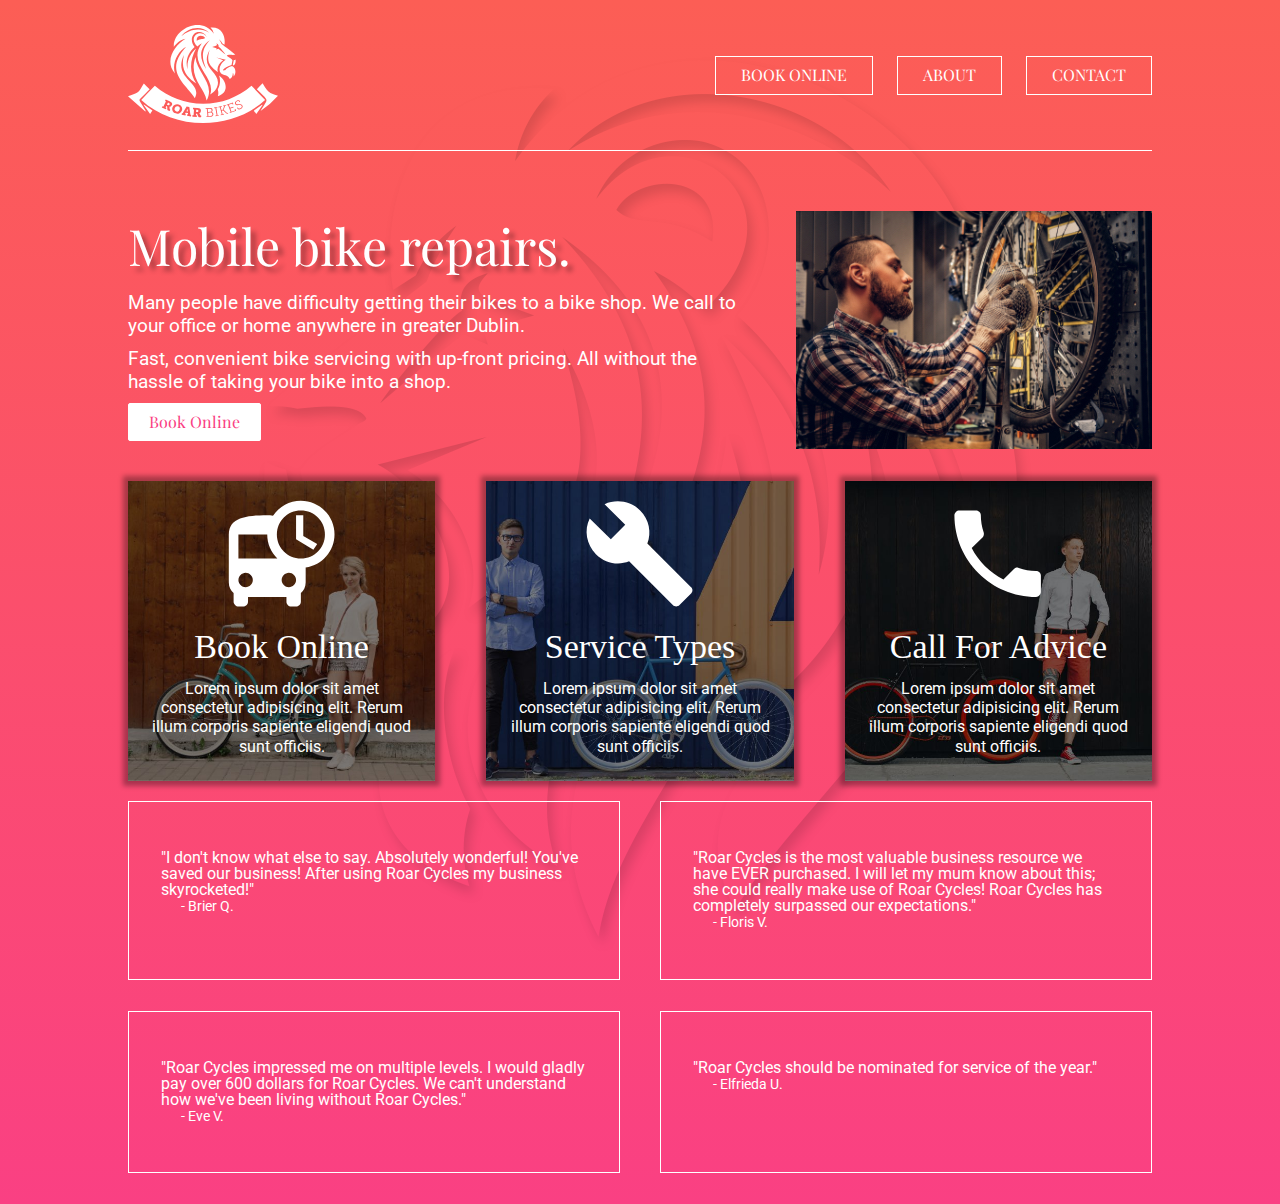
<file: index.html>
<!DOCTYPE html>
<html lang="en">
<head>
    <meta charset="UTF-8">
    <meta http-equiv="X-UA-Compatible" content="IE=edge">
    <meta name="viewport" content="width=device-width, initial-scale=1.0">
    <title>Roar Bikes</title>
    <link rel="stylesheet" href="./css-reset.css">
    <link rel="stylesheet" href="./style.css">
<!-- 
    <link rel="preconnect" href="https://fonts.googleapis.com">
    <link rel="preconnect" href="https://fonts.gstatic.com" crossorigin>
    <link href="https://fonts.googleapis.com/css2?family=Playfair+Display&family=Roboto:wght@300&display=swap" rel="stylesheet"> 
-->

</head>
<body>
    <div class="container">
        <header>

            <a href="#" class="logo">
                <img src="./icons/logo-roar-bikes.svg" alt="logo-roar-bikes">
            </a>

            <nav>
                <div class="navbutton">
                    <a href="#"> Book Online </a>

                    <div class="dropdown">
                        <div class="navbutton">
                            <a href="#"> Onsite Service </a>
                        </div>

                        <div class="navbutton">
                            <a href="#"> Parts Delivery </a>
                        </div>

                        <div class="navbutton">
                            <a href="#"> Request Callback </a>
                        </div>

                    </div>
                </div>

                <div class="navbutton">
                    <a href="#"> About </a>
                </div>

                <div class="navbutton">
                    <a href="./contact.html"> Contact </a>
                </div>
            </nav>
        </header>

        <main>
            <div class="mainbox1">
                <h1>Mobile bike repairs.</h1>
                <p>
                    Many people have difficulty getting their bikes to a bike shop. We call to your office or home anywhere in greater Dublin.
                </p>
                <p>
                    Fast, convenient bike servicing with up-front pricing. All without the hassle of taking your bike into a shop.
                </p>
                <a href="#" class="mybutton">Book Online</a>
            </div>

            <div class="mainbox2">
                <img src="./images/image-bike-repair-service-a.jpg" alt="image-bike-repair-service">
            </div>
        </main>

        <div class="cards">

            <div class="card1">
                <img src="./icons/icon1-delivery.png" alt="">
                <h2>Book Online</h2>
                <p>
                    Lorem ipsum dolor sit amet consectetur adipisicing elit. Rerum illum corporis sapiente eligendi quod sunt officiis.
                </p>
            </div>

            <div class="card2">
                <img src="./icons/icon2-wrench.png" alt="">
                <h2>Service Types</h2>
                <p>
                    Lorem ipsum dolor sit amet consectetur adipisicing elit. Rerum illum corporis sapiente eligendi quod sunt officiis.
                </p>
            </div>

            <div class="card3">
                <img src="./icons/icon3-phone.png" alt="">
                <h2>Call For Advice</h2>
                <p>
                    Lorem ipsum dolor sit amet consectetur adipisicing elit. Rerum illum corporis sapiente eligendi quod sunt officiis.
                </p>
            </div>
        </div>

        <div class="testimonials">

            <p class="tbox">
                "I don't know what else to say. 
                Absolutely wonderful! You've saved our business! 
                After using Roar Cycles my business skyrocketed!"
                <br><em>- Brier Q.</em>
            </p>
            <p class="tbox">
                "Roar Cycles is the most valuable business resource we have EVER purchased. 
                I will let my mum know about this; she could really make use of Roar Cycles! 
                Roar Cycles has completely surpassed our expectations."
                <br><em>- Floris V.</em>
            </p>
            <p class="tbox">
                "Roar Cycles impressed me on multiple levels. 
                I would gladly pay over 600 dollars for Roar Cycles. 
                We can't understand how we've been living without Roar Cycles."
                <br><em>- Eve V.</em>
            </p>
            <p class="tbox">
                "Roar Cycles should be nominated for service of the year."
                <br><em>- Elfrieda U.</em>
            </p>

        </div>
    </div>
</body>
</html>
</file>
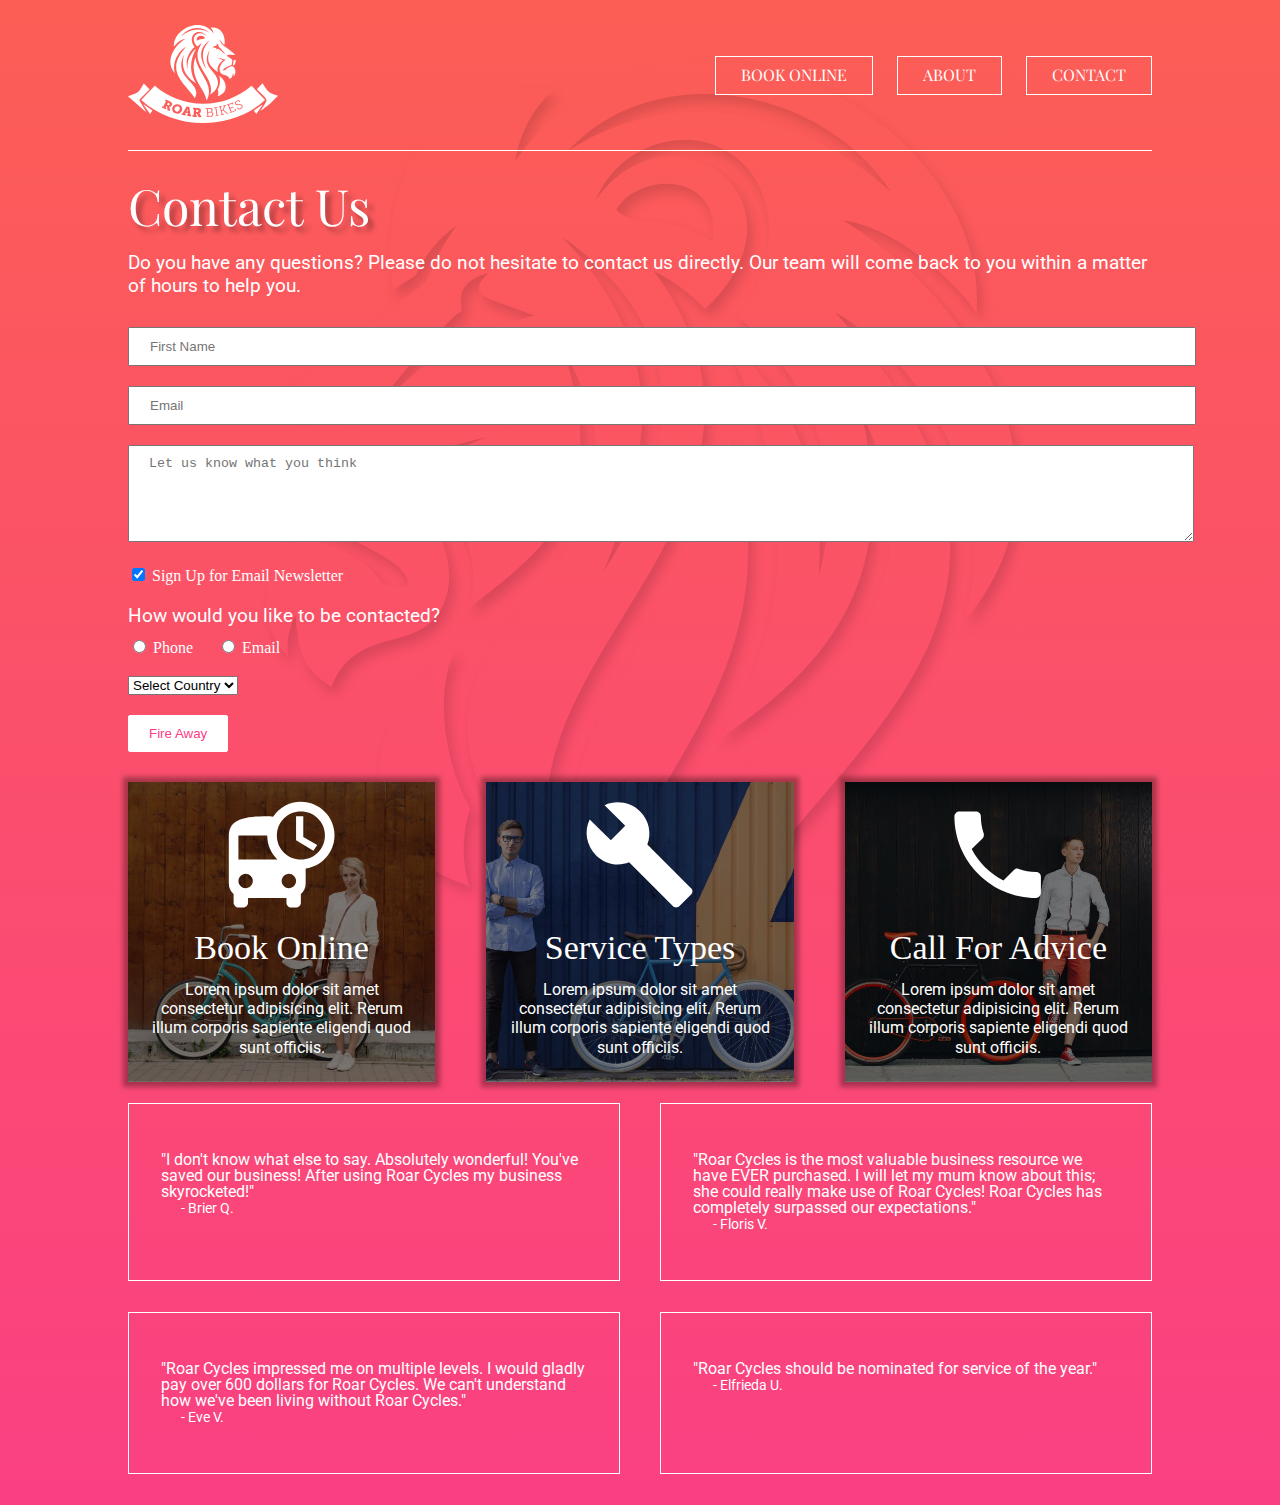
<file: contact.html>
<!DOCTYPE html>
<html lang="en">
<head>
    <meta charset="UTF-8">
    <meta http-equiv="X-UA-Compatible" content="IE=edge">
    <meta name="viewport" content="width=device-width, initial-scale=1.0">
    <title>CONTACT US</title>
    <link rel="stylesheet" href="./css-reset.css">
    <link rel="stylesheet" href="./style.css">
</head>
<body>
    <div class="container">
        <header>

            <a href="./index.html" class="logo">
                <img src="./icons/logo-roar-bikes.svg" alt="logo-roar-bikes">
            </a>

            <nav>
                <div class="navbutton">
                    <a href="#"> Book Online </a>

                    <div class="dropdown">
                        <div class="navbutton">
                            <a href="#"> Onsite Service </a>
                        </div>

                        <div class="navbutton">
                            <a href="#"> Parts Delivery </a>
                        </div>

                        <div class="navbutton">
                            <a href="#"> Request Callback </a>
                        </div>

                    </div>
                </div>

                <div class="navbutton">
                    <a href="#"> About </a>
                </div>

                <div class="navbutton">
                    <a href="#"> Contact </a>
                </div>
            </nav>
        </header>

        <main class="contact">
           <h1>Contact Us</h1>
           <p>
                Do you have any questions? 
                Please do not hesitate to contact us directly. 
                Our team will come back to you within a matter of hours to help you.
           </p>

           <form action="">
               <div class="inputwrapper">
                   <input type="text" name="name" id="name" placeholder="First Name" autocomplete="off">
               </div>

                <div class="inputwrapper">
                   <input type="email" name="email" id="email" placeholder="Email" autocomplete="off">
                </div>

                <div class="inputwrapper">
                    <textarea name="message" id="message" cols="100" rows="5" placeholder="Let us know what you think"></textarea>
                </div>

                <div class="inputwrapper">
                    <input type="checkbox" name="email-sub" id="email-sub" checked>
                    <label for="email-sub">Sign Up for Email Newsletter</label>
                </div>

                <div class="inputwrapper">
                    <p>How would you like to be contacted?</p>

                    <input type="radio" name="contact-pref" id="phone">
                    <label for="phone">Phone</label>

                    <input type="radio" name="contact-pref" id="email2">
                    <label for="email2">Email</label>
                </div>

                <div class="inputwrapper">
                    <select name="country" id="country">
                        <option value="not chosen">Select Country</option>
                        <option value="usa">USA</option>
                        <option value="canada">Canada</option>
                        <option value="mexico">Mexico</option>
                    </select>
                </div>
                
                <input type="submit" class="mybutton" value="Fire Away">
            </form>
        </main>

        <div class="cards">

            <div class="card1">
                <img src="./icons/icon1-delivery.png" alt="">
                <h2>Book Online</h2>
                <p>
                    Lorem ipsum dolor sit amet consectetur adipisicing elit. Rerum illum corporis sapiente eligendi quod sunt officiis.
                </p>
            </div>

            <div class="card2">
                <img src="./icons/icon2-wrench.png" alt="">
                <h2>Service Types</h2>
                <p>
                    Lorem ipsum dolor sit amet consectetur adipisicing elit. Rerum illum corporis sapiente eligendi quod sunt officiis.
                </p>
            </div>

            <div class="card3">
                <img src="./icons/icon3-phone.png" alt="">
                <h2>Call For Advice</h2>
                <p>
                    Lorem ipsum dolor sit amet consectetur adipisicing elit. Rerum illum corporis sapiente eligendi quod sunt officiis.
                </p>
            </div>
        </div>

        <div class="testimonials">

            <p class="tbox">
                "I don't know what else to say. 
                Absolutely wonderful! You've saved our business! 
                After using Roar Cycles my business skyrocketed!"
                <br><em>- Brier Q.</em>
            </p>
            <p class="tbox">
                "Roar Cycles is the most valuable business resource we have EVER purchased. 
                I will let my mum know about this; she could really make use of Roar Cycles! 
                Roar Cycles has completely surpassed our expectations."
                <br><em>- Floris V.</em>
            </p>
            <p class="tbox">
                "Roar Cycles impressed me on multiple levels. 
                I would gladly pay over 600 dollars for Roar Cycles. 
                We can't understand how we've been living without Roar Cycles."
                <br><em>- Eve V.</em>
            </p>
            <p class="tbox">
                "Roar Cycles should be nominated for service of the year."
                <br><em>- Elfrieda U.</em>
            </p>

        </div>
    </div>
</body>
</html>
</file>
<file: style.css>
@import url('https://fonts.googleapis.com/css2?family=Playfair+Display&family=Roboto:wght@300&display=swap');
/* 
font-family: 'Playfair Display', serif;
font-family: 'Roboto', sans-serif; 
*/

html {
    background-image: linear-gradient(#FC5E55, #FA4083);
}
body {
    background-image: url(./icons/image-lion-background.png);
    background-position: top center;
    background-repeat: no-repeat;
}
.container {
    width: 1024px;
    margin-left: auto;
    margin-right: auto;
}
p {
    font-family: 'Roboto', sans-serif; 
}
/* HEADER */
header {
    height: 150px;
    display: flex;
    justify-content: space-between;
    align-items: center;
    border-bottom: 1px solid white;
}

.navbutton {
    display: inline-block;
    margin-left: 20px;
    border: 1px solid white;
    padding: 10px 25px;
    text-transform: uppercase;
    position: relative;
    cursor: pointer;
}
a {
    text-decoration: none;
    color: white;
    font-family: 'Playfair Display', serif;
}

.navbutton .dropdown {
  position: absolute;
  /* margin-top: 20px;margin-left: -45px; */
  margin: 20px 0 0 -25px;
  background-color: #fff;
  visibility: hidden;
  transition-duration: 0.2s;
}
.navbutton:hover .dropdown {
    visibility: visible;
}

.dropdown .navbutton a {
    color: #FA4083;
    text-align: center;
}
.dropdown .navbutton:hover {
    background-color: #000;
}

/* MAIN  */
main {
    min-height: 300px;
    display: flex;
    align-items: center;
    padding-top: 30px;
}
.mainbox1 {
    flex: 2;
    padding-right: 40px;
    color: white;
}

.mainbox2 {
    flex: 1;
}
h1 {
    font-size: 3.125rem;
    font-family: 'Playfair Display', serif;
    text-shadow: 5px 5px 5px rgba(0, 0, 0, 0.33);
    margin-bottom: 20px;
}
main p {
    font-size: 1.2rem;
    line-height: 1.2;
    font-family: 'Roboto', sans-serif; 
    margin-bottom: 10px;
}
.mybutton {
    border: 1px solid white;
    padding: 10px 20px;
    display: inline-block;
    border-radius: 2px;
    background-color: #fff;
    color: #FA4083;
}
.mybutton:hover {
    background-color: rgb(29, 243, 30);
}

/* Cards */
.cards {
    height: 300px;
    display: flex;
    justify-content: space-between;
}

.cards div {
    width: 30%;
    height: 100%;
    background-position: center;
    background-size: cover;
    color: white;
    text-align: center;
    box-shadow: 0 0 5px 5px rgba(0, 0, 0, 0.33);
    transition: all 0.5s ease-in-out;
}
.cards div:hover {
    transform: scale(105%);
    box-shadow: 0 0 5px 5px rgba(0, 0, 0, 0.53);
}

.card1 {   
    background-image: url(./larger-images/image-background-card1-b.jpg);
}
.card2 {   
    background-image: url(./larger-images/image-background-card2-b.jpg);
}
.card3 {   
    background-image: url(./larger-images/image-background-card3-b.jpg);
}

.cards div img{
    margin: 15px 0;
}
.cards div h2{
    font-size: 2.125rem;
    margin-bottom: 15px;
}
.cards div p{
    padding: 0 15px;
    line-height: 1.2;
}

/* TESTIMONIALS PART SYTLES */

.testimonials {
    color: white;
    display: flex;
    flex-wrap: wrap;
    margin-top: 2%;
    justify-content: space-between;
}
.tbox {
    width: 48%;
    border: 1px solid white;
    padding: 3rem 2rem;
    margin-bottom: 3%;
    box-sizing: border-box;
}
em {
    font-size: 90%;
    margin-left: 20px;
}

/* CONTACT US STYLES */

.contact {
    display: block;
    color: white;
}
form {
    margin: 30px 0; 
}
.inputwrapper {
    margin-bottom: 20px;
}

input[type="text"], input[type=email], textarea {
    width: 100%;
    padding: 10px 20px;
}
label[for=phone] {
    margin-right: 20px;
}
</file>
